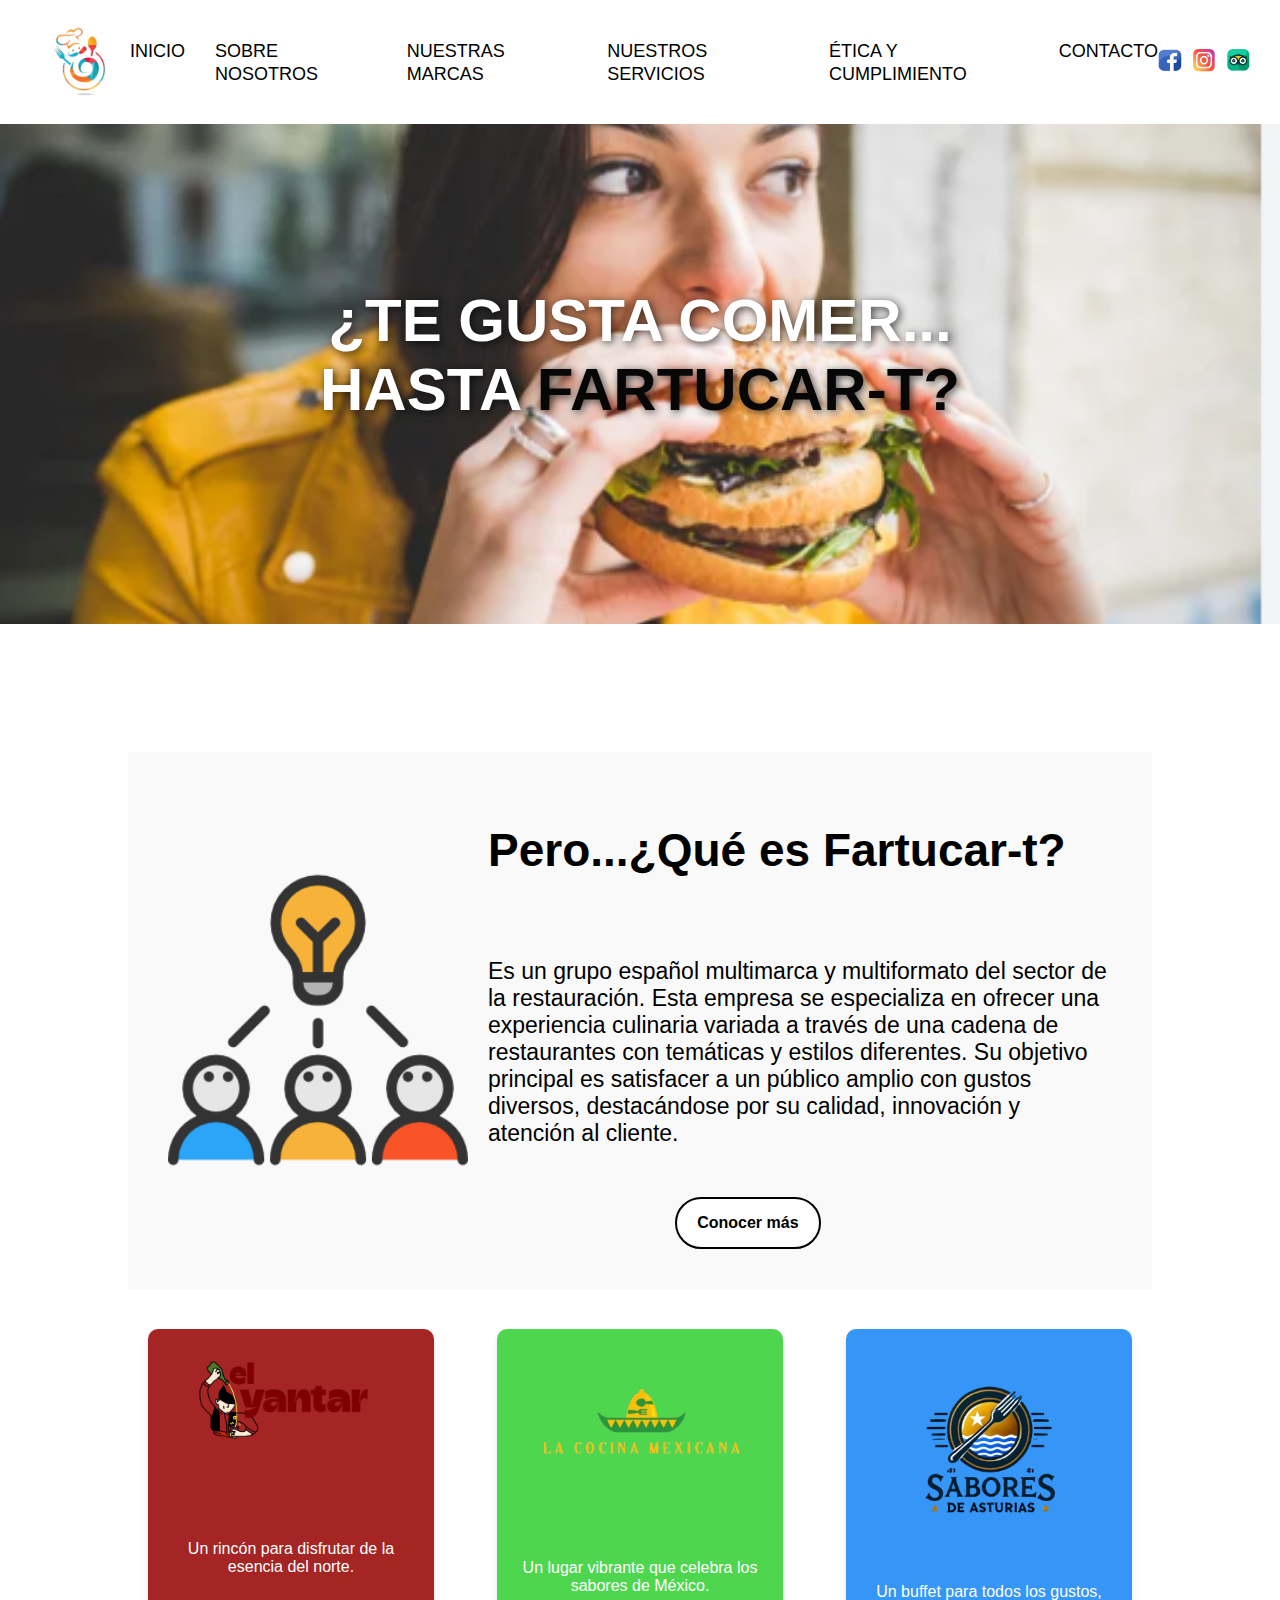
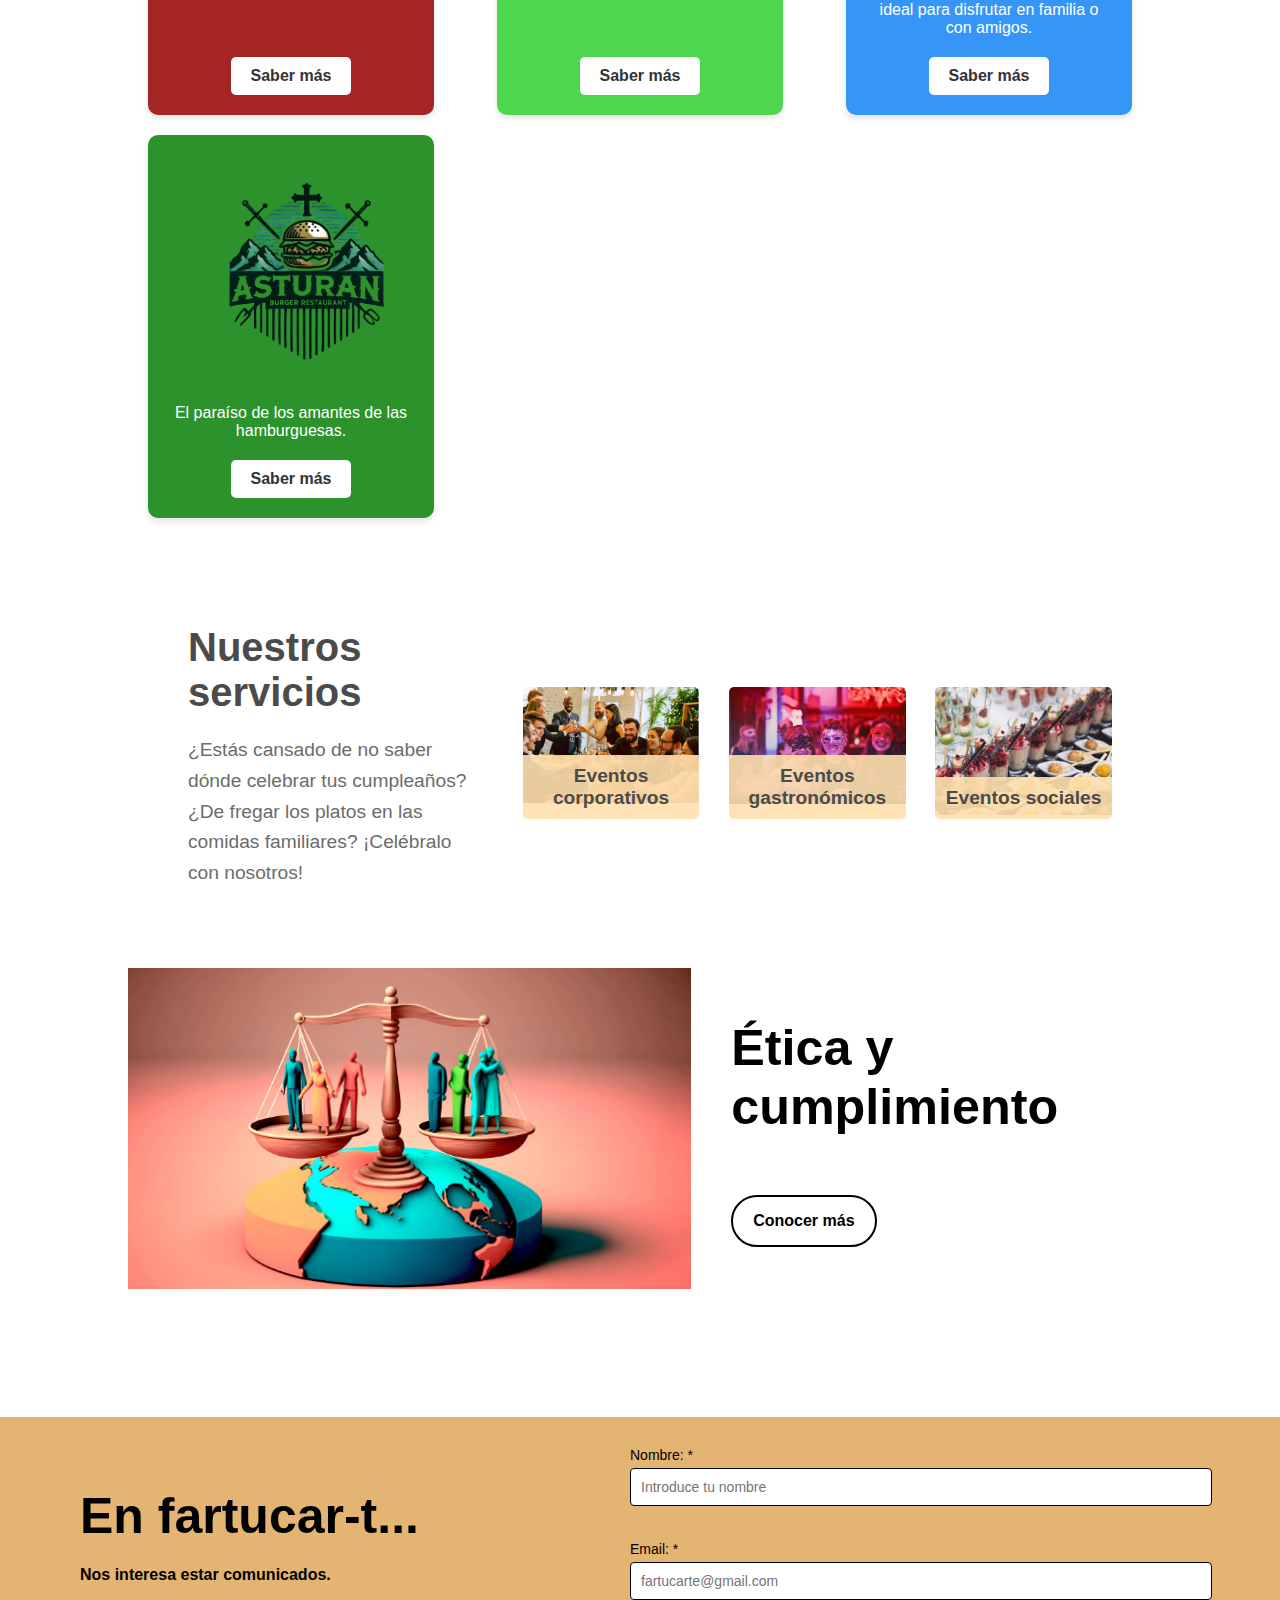
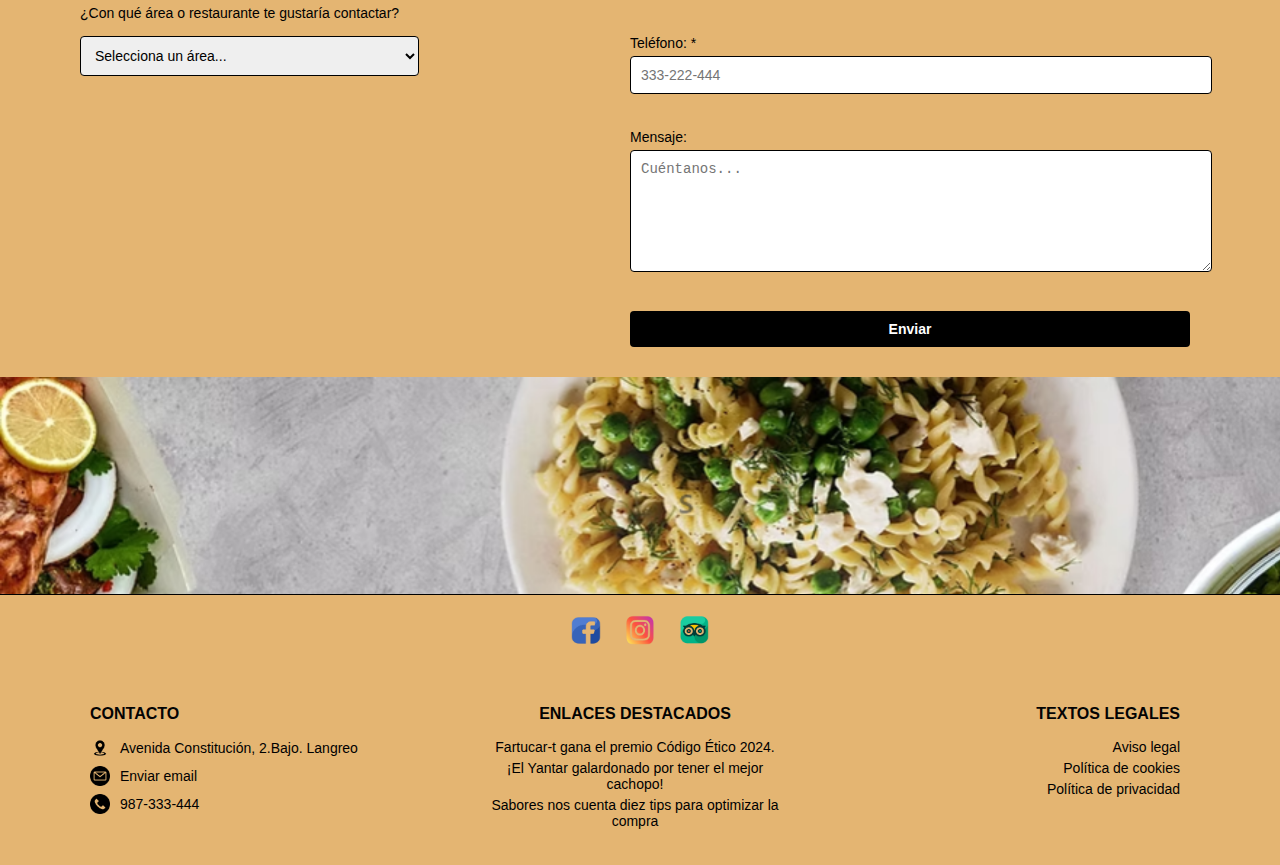
<file: HTML/index.html>
<!DOCTYPE html>
<html lang="es">
<head>
    <meta charset="UTF-8">
    <meta name="viewport" content="width=device-width, initial-scale=1.0">
    <title>Index</title>
    <link rel="stylesheet" href="../CSS/Css_index.css">
    <link rel="stylesheet" href="../CSS/Css_footer.css">
    <link rel="stylesheet" href="../CSS/Css_nav.css">
    <link rel="stylesheet" href="../CSS/Css_formulario.css">

</head>
    <body>

       <!--Sección navegación-->

      <nav class="navegacion">
        <div class="logo">
          <img src="../IMG/logo_sinfondo.png" alt="Logo" class="logo-img">
        </div>
        <ul class="navegacion-links">
          <li><a href="#">INICIO</a></li>
          <li><a href="nosotros.html">SOBRE NOSOTROS</a></li>
          <li><a href="marcas.html">NUESTRAS MARCAS</a></li>
          <li><a href="servicios.html">NUESTROS SERVICIOS</a></li>
          <li><a href="etica.html">ÉTICA Y CUMPLIMIENTO</a></li>
          <li><a href="formulario.html">CONTACTO</a></li>
        </ul>
        <div class="redes-sociales">
          <a href="#"><img src="../IMG/facebook_logo.png"></a>
          <a href="#"><img src="../IMG/instagram_logo.png"></a>
          <a href="#"><img src="../IMG/tripadvisor_logo.png"></a>
        </div>
      </nav>

       <!--Sección slider-->

  <div class="slider">
    <div class="slides">
      <input type="radio" name="radio-btn" id="radio1" checked>
      <input type="radio" name="radio-btn" id="radio2">
      <input type="radio" name="radio-btn" id="radio3">
      <div class="slide first">
        <img src="../IMG/slide01.png">
        <div class="caption">
          ¿TE GUSTA COMER... HASTA <span class="palabra-destacada">FARTUCAR-T?</span>
        </div>
      </div>
      <div class="slide">
        <img src="../IMG/slide02.png">
        <div class="caption">
          <p>¿TE GUSTA COMER HASTA <span class="palabra-destacada">FARTUCAR-T?</span></p>
        </div>
      </div>
      <div class="slide">
        <img src="../IMG/slide03.png">
        <div class="caption">
          ¿TE GUSTA COMER HASTA <span class="palabra-destacada">FARTUCAR-T?</span>
        </div>
      </div>

      <div class="navigation-auto">
        <div class="auto-btn1"></div>
        <div class="auto-btn2"></div>
        <div class="auto-btn3"></div>
      </div>
    </div>
  </div>
        
  <!--Sección quienes somos-->

        <div class="main">
            <div class="quienes-somos">
                <img src="../IMG/quienes-somos.png">
                <div>
                    <h1><b>Pero...¿Qué es Fartucar-t?</b></h1>
                    <br>
            
                    <p>Es un grupo español multimarca y multiformato del sector de la restauración. 
                    Esta empresa se especializa en ofrecer una experiencia culinaria variada a través de una cadena de restaurantes con temáticas y estilos diferentes. 
                    Su objetivo principal es satisfacer a un público amplio con gustos diversos, destacándose por su calidad, innovación y atención al cliente.</p>
                    <br>
                    <a href="nosotros.html"><button class="boton">Conocer más</button></a>
                </div>
            </div>



  <!--Sección marcas-->
  
            <div class="cards-container">
              <div class="card" style="background-color: #a52424;">
                  <img src="../IMG/yantar.png" alt="El Yantar" class="card-logo">
                  <p class="card-text">Un rincón para disfrutar de la esencia del norte.</p>
                  <a href="marcas.html"><button class="card-button">Saber más</button></a>
              </div>
              <div class="card" style="background-color: #4fd64f;">
                  <img src="../IMG/comida_mejicana.png" alt="La Cocina Mexicana" class="card-logo">
                  <p class="card-text">Un lugar vibrante que celebra los sabores de México.</p>
                  <a href="marcas.html"><button class="card-button">Saber más</button></a>
              </div>
              <div class="card" style="background-color: #3596f7;">
                  <img src="../IMG/sabores.png" alt="Sabores de Asturias" class="card-logo">
                  <p class="card-text">Un buffet para todos los gustos, ideal para disfrutar en familia o con amigos.</p>
                  <button class="card-button">Saber más</button>
              </div>
              <div class="card" style="background-color: #2c932c;">
                  <img src="../IMG/asturan.png" alt="Asturan Burger" class="card-logo">
                  <p class="card-text">El paraíso de los amantes de las hamburguesas.</p>
                  <button class="card-button">Saber más</button>
              </div>
          </div>

        <div class="contenedor-servicios">
          <div class="seccion-izquierda">
              <h1>Nuestros servicios</h1>
              <p>¿Estás cansado de no saber dónde celebrar tus cumpleaños? ¿De fregar los platos en las comidas familiares? ¡Celébralo con nosotros!</p>
          </div>
          <div class="seccion-derecha">
              <div class="tarjeta">
                 <a href="servicios.html"> <img src="../IMG/instalaciones01.png" alt="Eventos Corporativos"></a>
                  <div class="contenido-tarjeta">
                      <h3>Eventos corporativos</h3>
                  </div>
              </div>
  
              <div class="tarjeta">
                  <a href="servicios.html"><img src="../IMG/instalaciones02.png" alt="Eventos Gastronómicos"></a>
                  <div class="contenido-tarjeta">
                      <h3>Eventos gastronómicos</h3>
                  </div>
              </div>
  
              <div class="tarjeta">
                  <a href="servicios.html"><img src="../IMG/instalaciones03.png" alt="Eventos Sociales"></a>
                  <div class="contenido-tarjeta">
                      <h3>Eventos sociales</h3>
                  </div>
              </div>
          </div>
      </div>


    <!--Etica y Cumplimiento-->
<div class="etica-cumplimiento">
        <img src="../IMG/eticaycumplimiento.png">
        <div>

        <h3>Ética y cumplimiento</h3>
       <a href="etica.html"><button class="boton-conocer">Conocer más</button></a> 

    </div>
    </div>
</div>

    <!--Formulario-->
   

<section class="contact-section">
    <div class="contact-info">
      <h3>En fartucar-t...</h3>
      <h4>Nos interesa estar comunicados.</h4>
      <label for="area">¿Con qué área o restaurante te gustaría contactar?</label>
      <select id="area" name="area">
        <option value="">Selecciona un área...</option>
        <option value="restaurante1">El Yantar</option>
        <option value="restaurante1">La cocina mejicana</option>
        <option value="restaurante1">Sabores</option>
        <option value="restaurante2">Asturan</option>
        <option value="soporte">Soporte</option>
        <option value="soporte">Atención al cliente</option>
      </select>
    </div>
    <div class="contact-form">
      <form action="#" method="POST">
        <div class="form-group">
          <label for="name">Nombre: *</label>
          <input type="text" id="name" name="name" placeholder="Introduce tu nombre" required>
        </div>
        <div class="form-group">
          <label for="email">Email: *</label>
          <input type="email" id="email" name="email" placeholder="fartucarte@gmail.com" required>
        </div>
        <div class="form-group">
          <label for="phone">Teléfono: *</label>
          <input type="tel" id="phone" name="phone" placeholder="333-222-444" required>
        </div>
        <div class="form-group">
          <label for="mensaje">Mensaje:</label>
          <textarea id="mensaje" name="mensaje" placeholder="Cuéntanos..."></textarea>
        </div>
        <button type="submit">Enviar</button>
      </form>
    </div>

  </section>

  <section class="imagen-fondoindex"><img src="../IMG/fotoindex.png"></section>

<!--Sección footer-->

<footer>
    <div class="contenedor-footer">
        <div class="footer-socials">
            <img src="../IMG/facebook_logo.png" >
            <img src="../IMG/instagram_logo.png" >
            <img src="../IMG/tripadvisor_logo.png" >
        </div>
        <div class="footer-sections">
            <div class="footer-section contact">
                <h3>Contacto</h3>
                <p><img class="icon" src="../IMG/ubicacionn.png" > Avenida Constitución, 2.Bajo. Langreo</p>
                <p><img class="icon" src="../IMG/email.png" > Enviar email</p>
                <p><img class="icon" src="../IMG/telefono.png" >987-333-444</p>
            </div>
            <div class="footer-section">
                <h3>Enlaces Destacados</h3>
                <ul>
                    <li>Fartucar-t gana el premio Código Ético 2024.</li>
                    <li>¡El Yantar galardonado por tener el mejor cachopo!</li>
                    <li>Sabores nos cuenta diez tips para optimizar la compra</li>
                </ul>
            </div>
            <div class="footer-section">
                <h3>Textos Legales</h3>
                <ul>
                    <li>Aviso legal</li>
                    <li>Política de cookies</li>
                    <li>Política de privacidad</li>
                </ul>
            </div>
        </div>
    </div>
</footer>

</body>
</html>
</file>
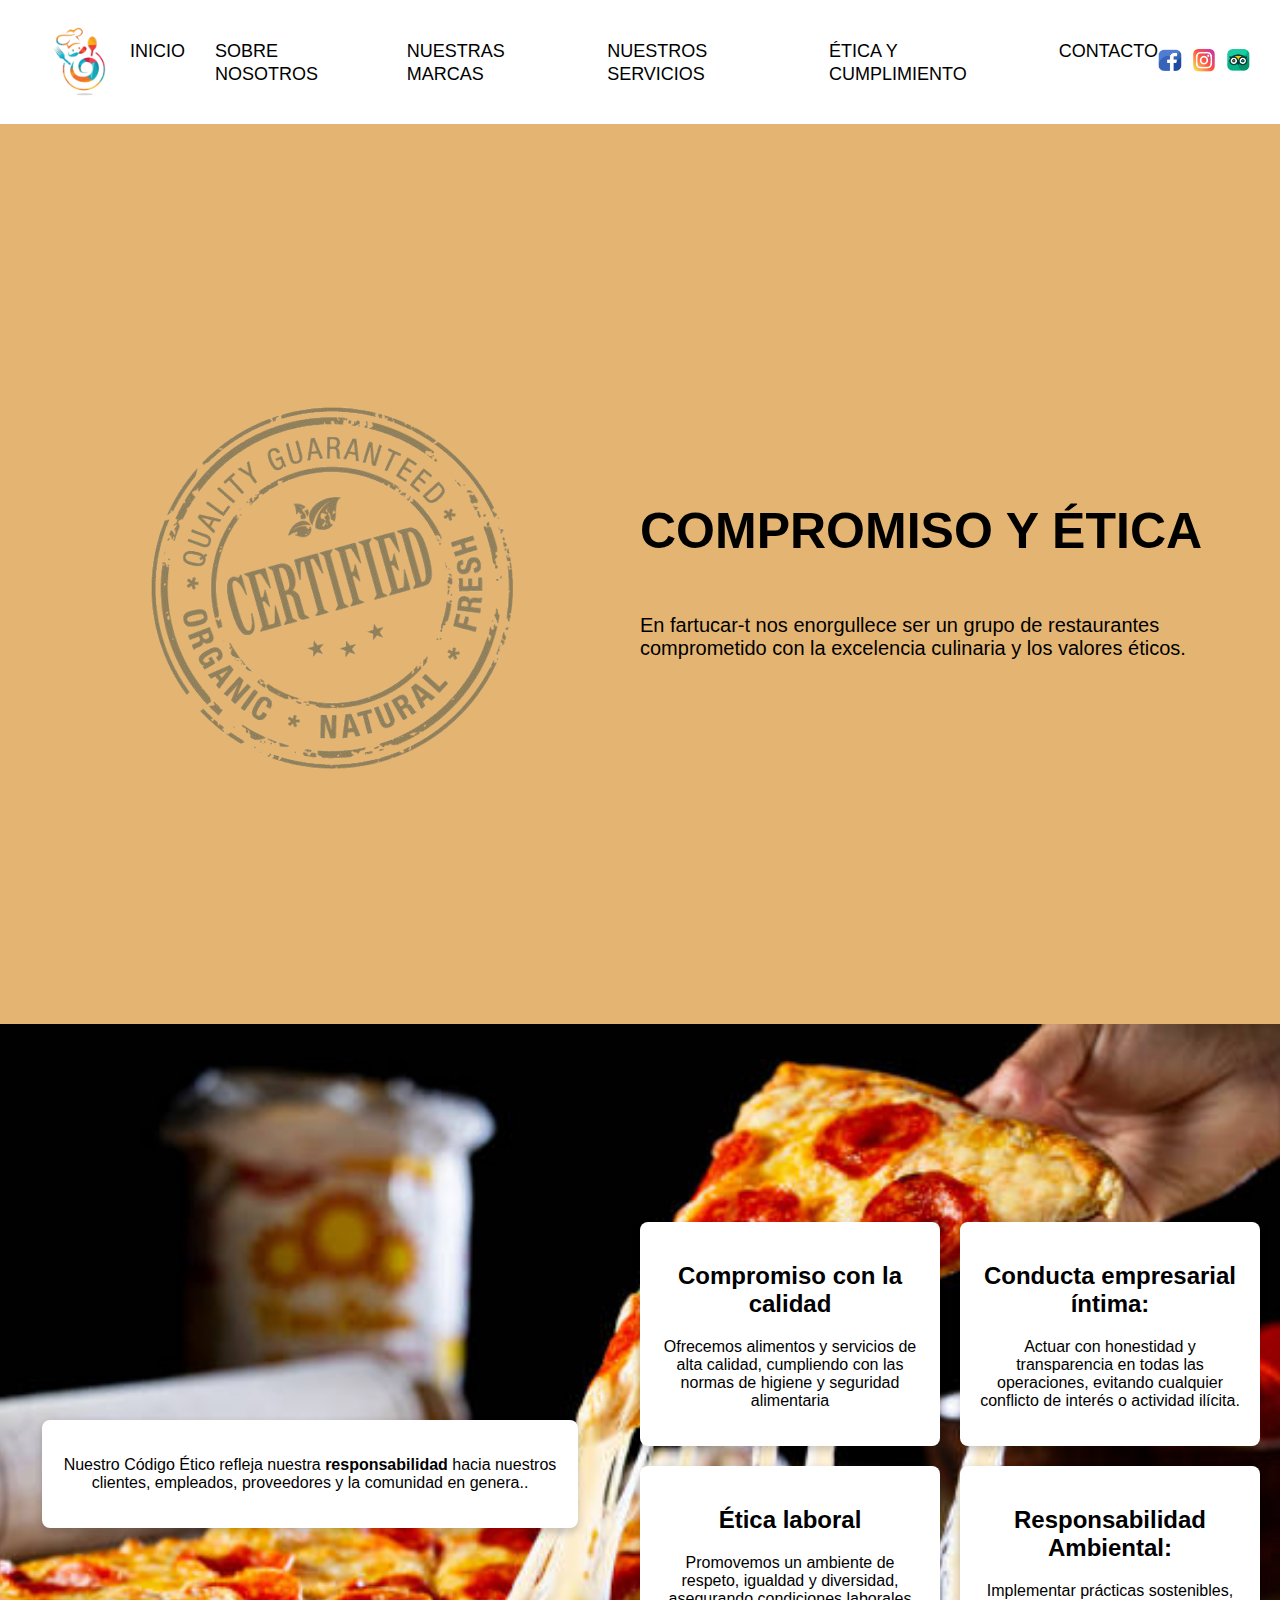
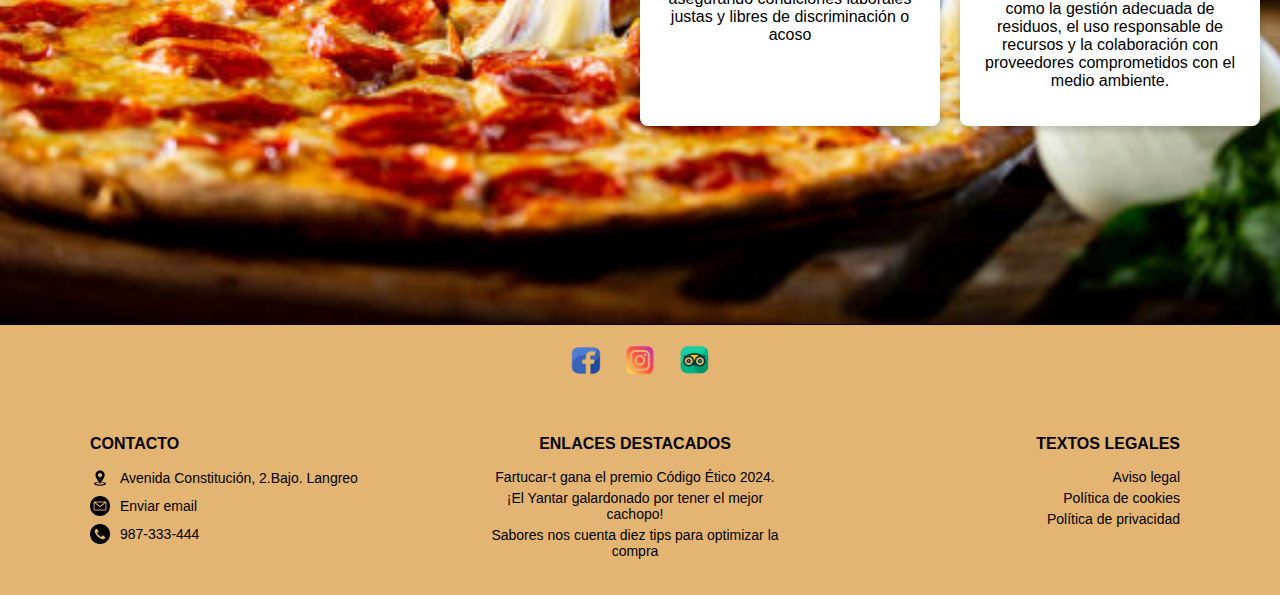
<file: HTML/etica.html>
<!DOCTYPE html>
<html lang="en">
<head>
    <meta charset="UTF-8">
    <meta name="viewport" content="width=device-width, initial-scale=1.0">
    <title>Nuestro código ético</title>

    <link rel="stylesheet" href="../CSS/Css_etica.css">
    <link rel="stylesheet" href="../CSS/Css_footer.css">
    <link rel="stylesheet" href="../CSS/Css_nav.css">

</head>
<body>

    <nav class="navegacion">
        <div class="logo">
          <img src="../IMG/logo_sinfondo.png" alt="Logo" class="logo-img">
        </div>
        <ul class="navegacion-links">
          <li><a href="index.html">INICIO</a></li>
          <li><a href="nosotros.html">SOBRE NOSOTROS</a></li>
          <li><a href="marcas.html">NUESTRAS MARCAS</a></li>
          <li><a href="servicios.html">NUESTROS SERVICIOS</a></li>
          <li><a href="etica.html">ÉTICA Y CUMPLIMIENTO</a></li>
          <li><a href="formulario.html">CONTACTO</a></li>
        </ul>
        <div class="redes-sociales">
          <a href="#"><img src="../IMG/facebook_logo.png"></a>
          <a href="#"><img src="../IMG/instagram_logo.png"></a>
          <a href="#"><img src="../IMG/tripadvisor_logo.png"></a>
        </div>
      </nav>

      <div class="contenedor">
        <div class="imagen"></div>
        <div class="texto">
            <div class="columna-titulo">
            <h1>Compromiso y ética</h1>
              <p>
                En fartucar-t nos enorgullece ser un grupo de restaurantes comprometido con la excelencia culinaria y los valores éticos.   
               </p>
            </div>
        </div>
    </div>


    <div class="container">
        <div class="left-box">
            <div class="large-box">
          <p>Nuestro Código Ético refleja nuestra <b>responsabilidad</b> hacia nuestros clientes, empleados, proveedores y la comunidad en genera..</p>
        </div>
    </div>
        <div class="right-box">
          <div class="small-box">
            <h2><b>Compromiso con la calidad</b></h2>
            <p>Ofrecemos alimentos y servicios de alta calidad, 
            cumpliendo con las normas de higiene y seguridad alimentaria</p>
        </div>

          <div class="small-box"><h2><b>Conducta empresarial íntima:</b></h2>
            <p>Actuar con honestidad y transparencia en todas las operaciones,
                evitando cualquier conflicto de interés o actividad ilícita.
            </p>
        </div>

          <div class="small-box"><h2><b>Ética laboral</b></h2>
            <p> Promovemos un ambiente de respeto, igualdad y diversidad, 
                asegurando condiciones laborales justas y libres de discriminación o acoso</p>
            </div>
          <div class="small-box"><h2><b>Responsabilidad Ambiental:</b></h2>
            <p>Implementar prácticas sostenibles, como la gestión adecuada de residuos,
                el uso responsable de recursos y la colaboración con proveedores comprometidos con el medio ambiente.</p>
            </div>
      </div>
      </div>

<footer>
    <div class="contenedor-footer">
        <div class="footer-socials">
            <img src="../IMG/facebook_logo.png" >
            <img src="../IMG/instagram_logo.png" >
            <img src="../IMG/tripadvisor_logo.png" >
        </div>

        <div class="footer-sections">
            <div class="footer-section contact">
                <h3>Contacto</h3>
                <p><img class="icon" src="../IMG/ubicacionn.png" > Avenida Constitución, 2.Bajo. Langreo</p>
                <p><img class="icon" src="../IMG/email.png" > Enviar email</p>
                <p><img class="icon" src="../IMG/telefono.png" >987-333-444</p>
            </div>

            <div class="footer-section">
                <h3>Enlaces Destacados</h3>
                <ul>
                    <li>Fartucar-t gana el premio Código Ético 2024.</li>
                    <li>¡El Yantar galardonado por tener el mejor cachopo!</li>
                    <li>Sabores nos cuenta diez tips para optimizar la compra</li>
                </ul>
            </div>
            <div class="footer-section">
                <h3>Textos Legales</h3>
                <ul>
                    <li>Aviso legal</li>
                    <li>Política de cookies</li>
                    <li>Política de privacidad</li>
                </ul>
            </div>
        </div>
    </div>
</footer>

</body>
</html>
</file>
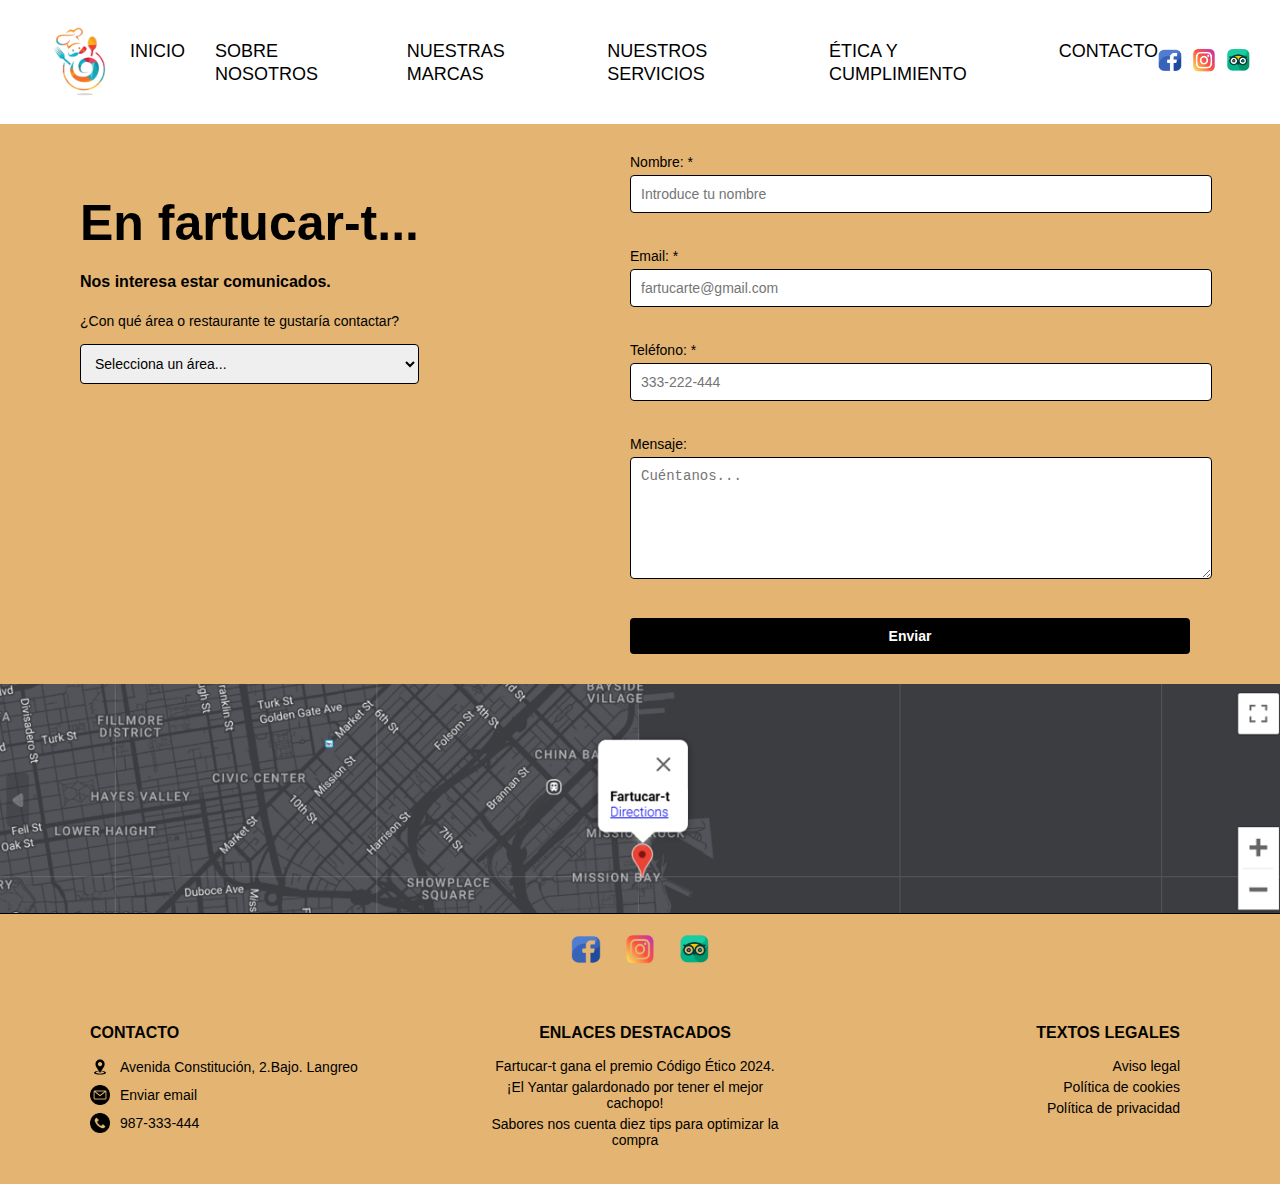
<file: HTML/formulario.html>
<!DOCTYPE html>
<html lang="es">
<head>
    <meta charset="UTF-8">
    <meta name="viewport" content="width=device-width, initial-scale=1.0">
    <title>Formulario de Contacto</title>

    <link rel="stylesheet" href="../CSS/Css_footer.css">
    <link rel="stylesheet" href="../CSS/Css_nav.css">
    <link rel="stylesheet" href="../CSS/Css_formulario.css">

</head>
    <body>
      <nav class="navegacion">
        <div class="logo">
          <img src="../IMG/logo_sinfondo.png" alt="Logo" class="logo-img">
        </div>
        <ul class="navegacion-links">
          <li><a href="index.html">INICIO</a></li>
          <li><a href="nosotros.html">SOBRE NOSOTROS</a></li>
          <li><a href="marcas.html">NUESTRAS MARCAS</a></li>
          <li><a href="servicios.html">NUESTROS SERVICIOS</a></li>
          <li><a href="etica.html">ÉTICA Y CUMPLIMIENTO</a></li>
          <li><a href="formulario.html">CONTACTO</a></li>
        </ul>
        <div class="redes-sociales">
          <a href="#"><img src="../IMG/facebook_logo.png"></a>
          <a href="#"><img src="../IMG/instagram_logo.png"></a>
          <a href="#"><img src="../IMG/tripadvisor_logo.png"></a>
        </div>
      </nav>
 
   
<section class="contact-section">
  <div class="contact-info">
    <h3>En fartucar-t...</h3>
    <h4>Nos interesa estar comunicados.</h4>
      <label for="area">¿Con qué área o restaurante te gustaría contactar?</label>
        <select id="area" name="area">
          <option value="">Selecciona un área...</option>
          <option value="restaurante1">El Yantar</option>
          <option value="restaurante1">La cocina mejicana</option>
          <option value="restaurante1">Sabores</option>
          <option value="restaurante2">Asturan</option>
          <option value="soporte">Soporte</option>
          <option value="soporte">Atención al cliente</option>
    </select>
  </div>
  <div class="contact-form">
    <form action="#" method="POST">
      <div class="form-group">
        <label for="name">Nombre: *</label>
        <input type="text" id="name" name="name" placeholder="Introduce tu nombre" required>
      </div>
      <div class="form-group">
        <label for="email">Email: *</label>
        <input type="email" id="email" name="email" placeholder="fartucarte@gmail.com" required>
      </div>
      <div class="form-group">
        <label for="phone">Teléfono: *</label>
        <input type="tel" id="phone" name="phone" placeholder="333-222-444" required>
      </div>
      <div class="form-group">
        <label for="mensaje">Mensaje:</label>
        <textarea id="mensaje" name="mensaje" placeholder="Cuéntanos..."></textarea>
      </div>
      <button type="submit">Enviar</button>
    </form>
  </div>
</section>

<section class="imagen-fondomapa"><img src="../IMG/mapa.png"></section>

<footer>
    <div class="contenedor-footer">
        <div class="footer-socials">
            <img src="../IMG/facebook_logo.png" >
            <img src="../IMG/instagram_logo.png" >
            <img src="../IMG/tripadvisor_logo.png" >
        </div>
        <div class="footer-sections">
            <div class="footer-section contact">
                <h3>Contacto</h3>
                <p><img class="icon" src="../IMG/ubicacionn.png" > Avenida Constitución, 2.Bajo. Langreo</p>
                <p><img class="icon" src="../IMG/email.png" > Enviar email</p>
                <p><img class="icon" src="../IMG/telefono.png" >987-333-444</p>
            </div>
            <div class="footer-section">
                <h3>Enlaces Destacados</h3>
                <ul>
                    <li>Fartucar-t gana el premio Código Ético 2024.</li>
                    <li>¡El Yantar galardonado por tener el mejor cachopo!</li>
                    <li>Sabores nos cuenta diez tips para optimizar la compra</li>
                </ul>
            </div>
            <div class="footer-section">
                <h3>Textos Legales</h3>
                <ul>
                    <li>Aviso legal</li>
                    <li>Política de cookies</li>
                    <li>Política de privacidad</li>
                </ul>
            </div>
        </div>
    </div>
</footer>
</body>
</html>
</file>
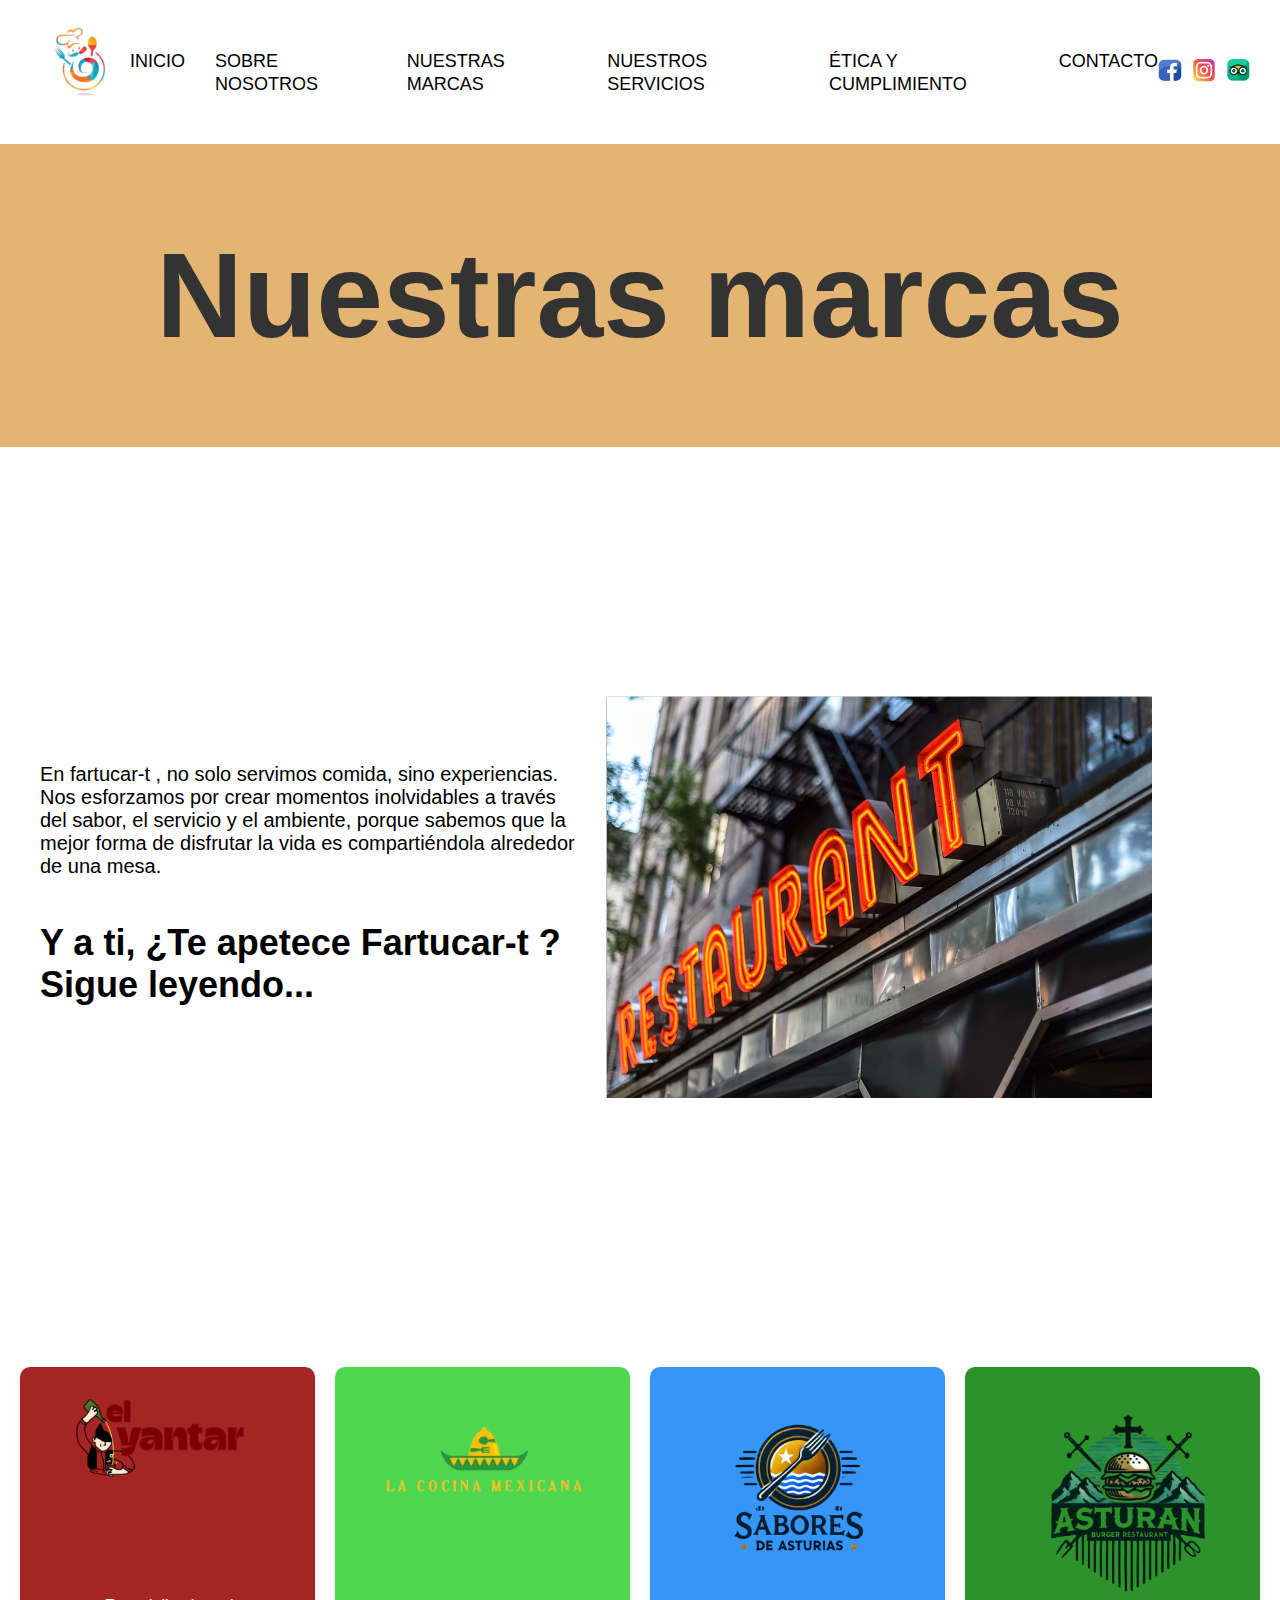
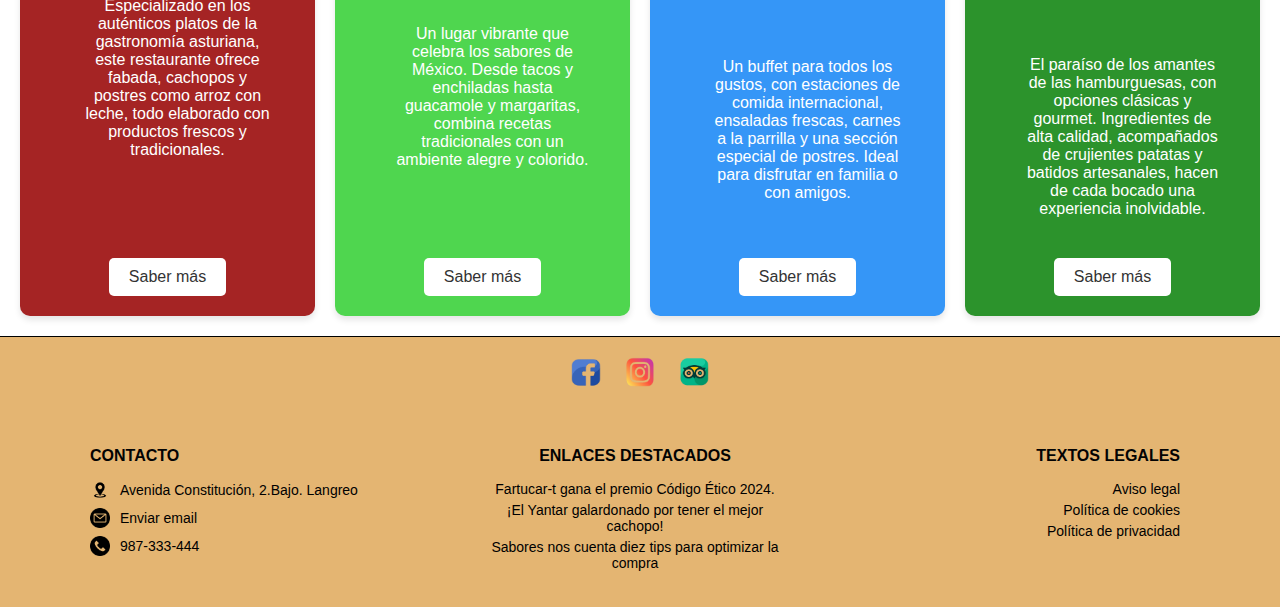
<file: HTML/marcas.html>
<!DOCTYPE html>
<html lang="es">
<head>
    <meta charset="UTF-8">
    <meta name="viewport" content="width=device-width, initial-scale=1.0">
    <title>Nuestras marcas</title>

    <link rel="stylesheet" href="../CSS/Css_marcas.css">
    <link rel="stylesheet" href="../CSS/Css_footer.css">
    <link rel="stylesheet" href="../CSS/Css_nav.css">
    <link rel="stylesheet" href="../CSS/Css_index.css">

</head>
    <body>
      <nav class="navegacion">
        <div class="logo">
          <img src="../IMG/logo_sinfondo.png" alt="Logo" class="logo-img">
        </div>
        <ul class="navegacion-links">
          <li><a href="index.html">INICIO</a></li>
          <li><a href="nosotros.html">SOBRE NOSOTROS</a></li>
          <li><a href="marcas.html">NUESTRAS MARCAS</a></li>
          <li><a href="servicios.html">NUESTROS SERVICIOS</a></li>
          <li><a href="etica.html">ÉTICA Y CUMPLIMIENTO</a></li>
          <li><a href="formulario.html">CONTACTO</a></li>
        </ul>
        <div class="redes-sociales">
          <a href="#"><img src="../IMG/facebook_logo.png"></a>
          <a href="#"><img src="../IMG/instagram_logo.png"></a>
          <a href="#"><img src="../IMG/tripadvisor_logo.png"></a>
        </div>
      </nav>
    
      <section class="titulo"><h1>Nuestras marcas</h1></section>

      <div class="contenedor">
        <div class="texto">
            <p>En fartucar-t , no solo servimos comida, sino experiencias. 
                Nos esforzamos por crear momentos inolvidables a través del sabor, el servicio y el ambiente, 
                porque sabemos que la mejor forma de disfrutar la vida es compartiéndola alrededor de una mesa.</p>
                
                <h1>Y a ti, ¿Te apetece Fartucar-t ? Sigue leyendo...</h1>
        </div>
        <section class="imagenservicios"><img src="../IMG/restaurant.png"></img></section>
    </div>

    <div class="marcas">
        <div class="marca" style="background-color: #a52424;">
            <img src="../IMG/yantar.png" alt="El Yantar" class="logo">
            <p class="texto">Especializado en los auténticos platos de la gastronomía asturiana, 
                este restaurante ofrece fabada, cachopos y postres como arroz con leche, 
                todo elaborado con productos frescos y tradicionales. 
               </p>
            <a href="marcas.html"><button class="card-button">Saber más</button></a>
        </div>
        <div class="marca" style="background-color: #4fd64f;">
            <img src="../IMG/comida_mejicana.png" alt="La Cocina Mexicana" class="logo">
            <p class="texto">Un lugar vibrante que celebra los sabores de México. 
                Desde tacos y enchiladas hasta guacamole y margaritas, 
                combina recetas tradicionales con un ambiente alegre y colorido.</p>
            <a href="marcas.html"><button class="card-button">Saber más</button></a>
        </div>
        <div class="marca" style="background-color: #3596f7;">
            <img src="../IMG/sabores.png" alt="Sabores de Asturias" class="logo">
            <p class="texto">Un buffet para todos los gustos, con estaciones de comida internacional, ensaladas frescas, carnes a la parrilla 
                y una sección especial de postres. 
                Ideal para disfrutar en familia o con amigos.</p>
            <button class="card-button">Saber más</button>
        </div>
        <div class="marca" style="background-color: #2c932c;">
            <img src="../IMG/asturan.png" alt="Asturan Burger" class="logo">
            <p class="texto">El paraíso de los amantes de las hamburguesas, con opciones clásicas y gourmet. 
                Ingredientes de alta calidad, acompañados de crujientes patatas y batidos artesanales, 
                hacen de cada bocado una experiencia inolvidable.</p>
            <button class="card-button">Saber más</button>
        </div>
    </div>

<!--Sección footer-->

<footer>
    <div class="contenedor-footer">
        <!-- Redes Sociales -->
        <div class="footer-socials">
            <img src="../IMG/facebook_logo.png" >
            <img src="../IMG/instagram_logo.png" >
            <img src="../IMG/tripadvisor_logo.png" >
        </div>

        <!-- Secciones del Footer -->
        <div class="footer-sections">
            <!-- Contacto -->
            <div class="footer-section contact">
                <h3>Contacto</h3>
                <p><img class="icon" src="../IMG/ubicacionn.png" > Avenida Constitución, 2.Bajo. Langreo</p>
                <p><img class="icon" src="../IMG/email.png" > Enviar email</p>
                <p><img class="icon" src="../IMG/telefono.png" >987-333-444</p>
            </div>

            <!-- Enlaces Destacados -->
            <div class="footer-section">
                <h3>Enlaces Destacados</h3>
                <ul>
                    <li>Fartucar-t gana el premio Código Ético 2024.</li>
                    <li>¡El Yantar galardonado por tener el mejor cachopo!</li>
                    <li>Sabores nos cuenta diez tips para optimizar la compra</li>
                </ul>
            </div>

            <!-- Textos Legales -->
            <div class="footer-section">
                <h3>Textos Legales</h3>
                <ul>
                    <li>Aviso legal</li>
                    <li>Política de cookies</li>
                    <li>Política de privacidad</li>
                </ul>
            </div>
        </div>
    </div>
</footer>

</body>
</html>
</file>
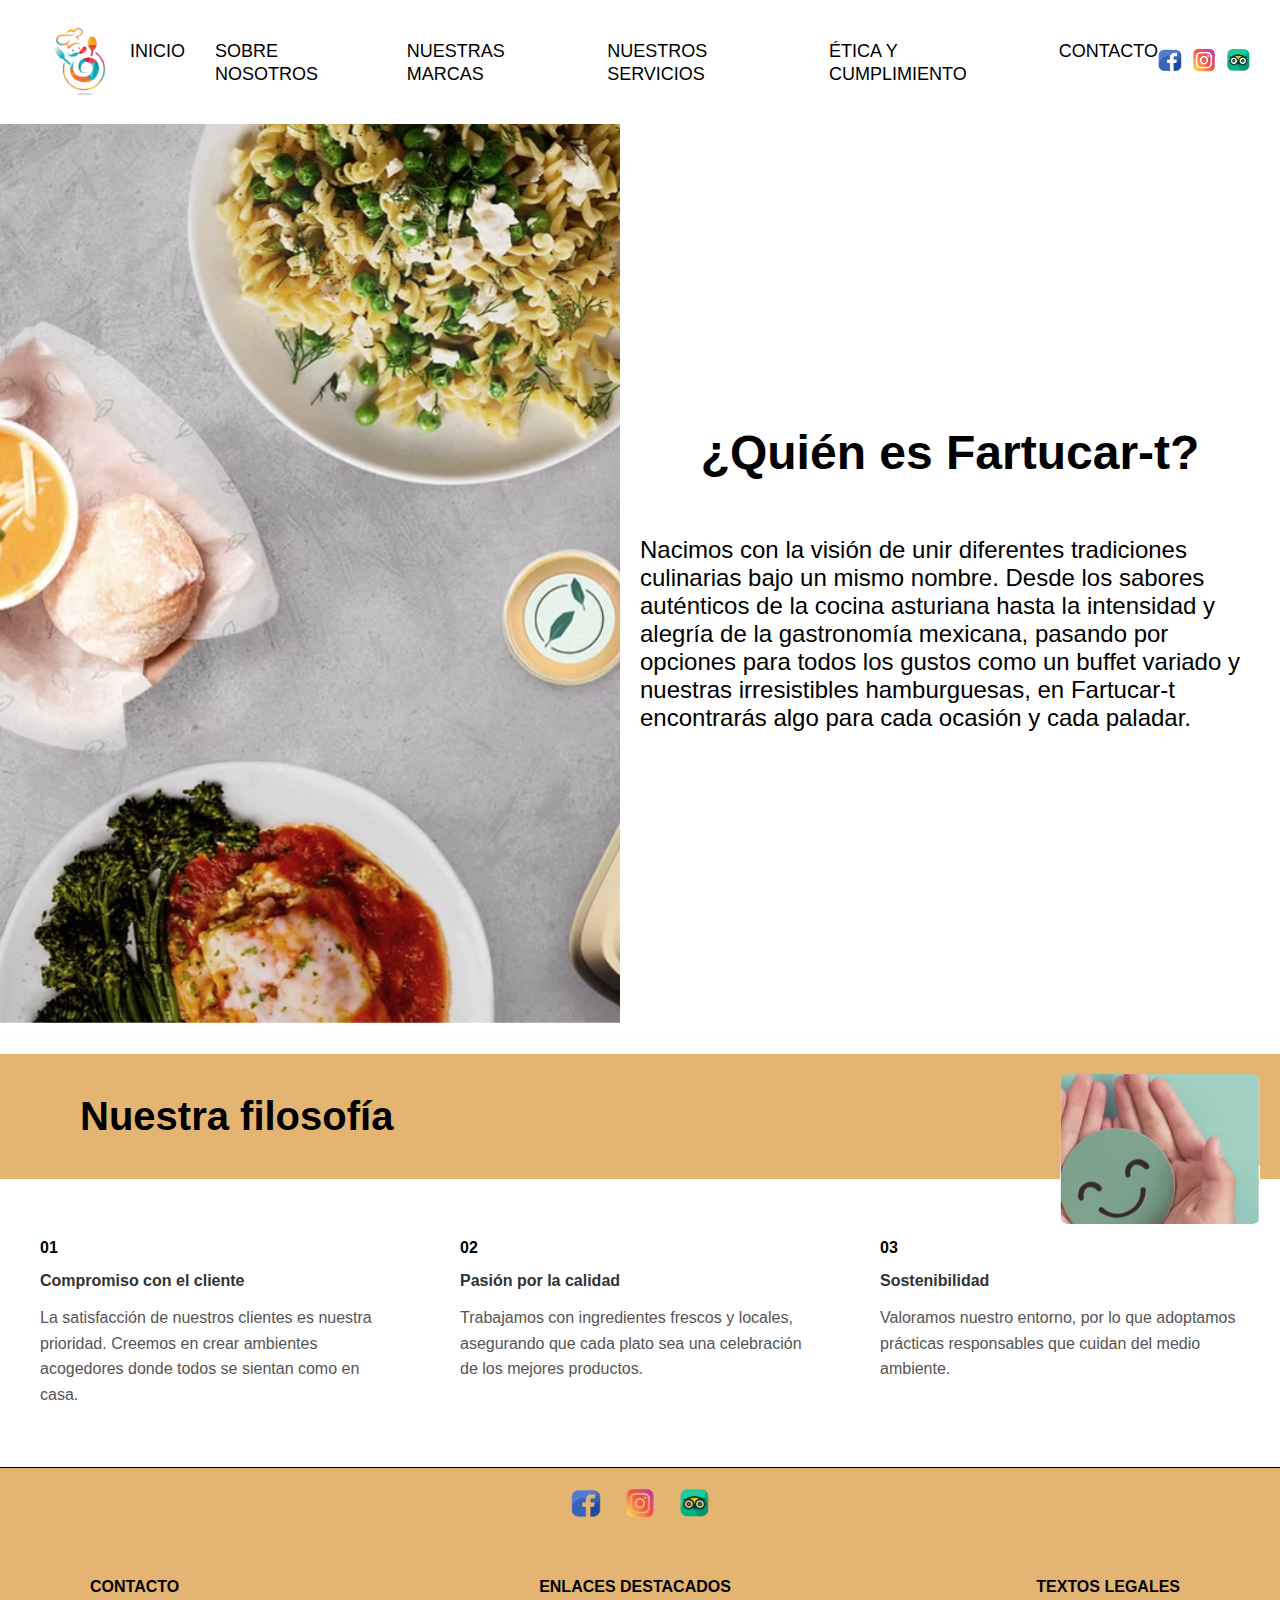
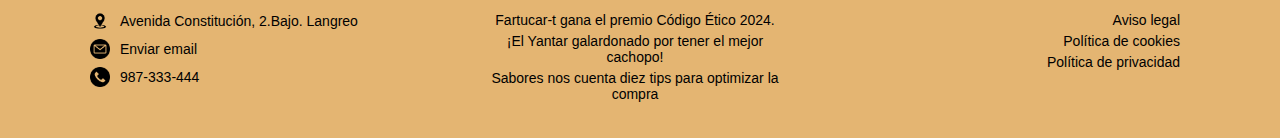
<file: HTML/nosotros.html>
<!DOCTYPE html>
<html lang="es">
<head>
    <meta charset="UTF-8">
    <meta name="viewport" content="width=device-width, initial-scale=1.0">
    <title>Sobre nosotros</title>

    <link rel="stylesheet" href="../CSS/Css_nosotros.css">
    <link rel="stylesheet" href="../CSS/Css_footer.css">
    <link rel="stylesheet" href="../CSS/Css_nav.css">

</head>
    <body>
      <nav class="navegacion">
        <div class="logo">
          <img src="../IMG/logo_sinfondo.png" alt="Logo" class="logo-img">
        </div>
        <ul class="navegacion-links">
          <li><a href="index.html">INICIO</a></li>
          <li><a href="nosotros.html">SOBRE NOSOTROS</a></li>
          <li><a href="marcas.html">NUESTRAS MARCAS</a></li>
          <li><a href="servicios.html">NUESTROS SERVICIOS</a></li>
          <li><a href="etica.html">ÉTICA Y CUMPLIMIENTO</a></li>
          <li><a href="formulario.html">CONTACTO</a></li>
        </ul>
        <div class="redes-sociales">
          <a href="#"><img src="../IMG/facebook_logo.png"></a>
          <a href="#"><img src="../IMG/instagram_logo.png"></a>
          <a href="#"><img src="../IMG/tripadvisor_logo.png"></a>
        </div>
      </nav>

      <div class="contenedor">
        <div class="imagen"></div>
        <div class="texto">
            <h1>¿Quién es Fartucar-t?</h1>
              <p>
              Nacimos con la visión de unir diferentes tradiciones culinarias bajo un mismo nombre.
              Desde los sabores auténticos de la cocina asturiana hasta la intensidad y alegría de la gastronomía mexicana, 
              pasando por opciones para todos los gustos como un buffet variado y nuestras irresistibles hamburguesas, 
              en Fartucar-t encontrarás algo para cada ocasión y cada paladar.    
               </p>
        </div>
    </div>



     <!-- NUESTRA FILOSOFIA -->
     <div class="titulo-principal">
      <div>Nuestra filosofía</div>
      <img src="../IMG/nuestrafilosofia.png" alt="Imagen Título" class="imagen-titulo">
  </div>

  <div class="cuerpo">
  
      <div class="columna">
          <div class="numero">01</div>
          <div class="titulo">Compromiso con el cliente</div>
          <div class="text">
              La satisfacción de nuestros clientes es nuestra prioridad. Creemos en crear ambientes acogedores donde todos se sientan como en casa.
          </div>
      </div>

      <div class="columna">
          <div class="numero">02</div>
          <div class="titulo">Pasión por la calidad</div>
          <div class="text">
              Trabajamos con ingredientes frescos y locales, asegurando que cada plato sea una celebración de los mejores productos.
          </div>
      </div>

      <div class="columna">
          <div class="numero">03</div>
          <div class="titulo">Sostenibilidad</div>
          <div class="text">
              Valoramos nuestro entorno, por lo que adoptamos prácticas responsables que cuidan del medio ambiente.
          </div>
      </div>
  </div>
   
  <!--Sección footer-->

<footer>
  <div class="contenedor-footer">
      <div class="footer-socials">
          <img src="../IMG/facebook_logo.png" >
          <img src="../IMG/instagram_logo.png" >
          <img src="../IMG/tripadvisor_logo.png" >
      </div>

      <div class="footer-sections">
          <div class="footer-section contact">
              <h3>Contacto</h3>
              <p><img class="icon" src="../IMG/ubicacionn.png" > Avenida Constitución, 2.Bajo. Langreo</p>
              <p><img class="icon" src="../IMG/email.png" > Enviar email</p>
              <p><img class="icon" src="../IMG/telefono.png" >987-333-444</p>
          </div>

          <div class="footer-section">
              <h3>Enlaces Destacados</h3>
              <ul>
                  <li>Fartucar-t gana el premio Código Ético 2024.</li>
                  <li>¡El Yantar galardonado por tener el mejor cachopo!</li>
                  <li>Sabores nos cuenta diez tips para optimizar la compra</li>
              </ul>
          </div>

          <div class="footer-section">
              <h3>Textos Legales</h3>
              <ul>
                  <li>Aviso legal</li>
                  <li>Política de cookies</li>
                  <li>Política de privacidad</li>
              </ul>
          </div>
      </div>
  </div>
</footer>

</body>
</html>

   
    </body>
</html>
</file>
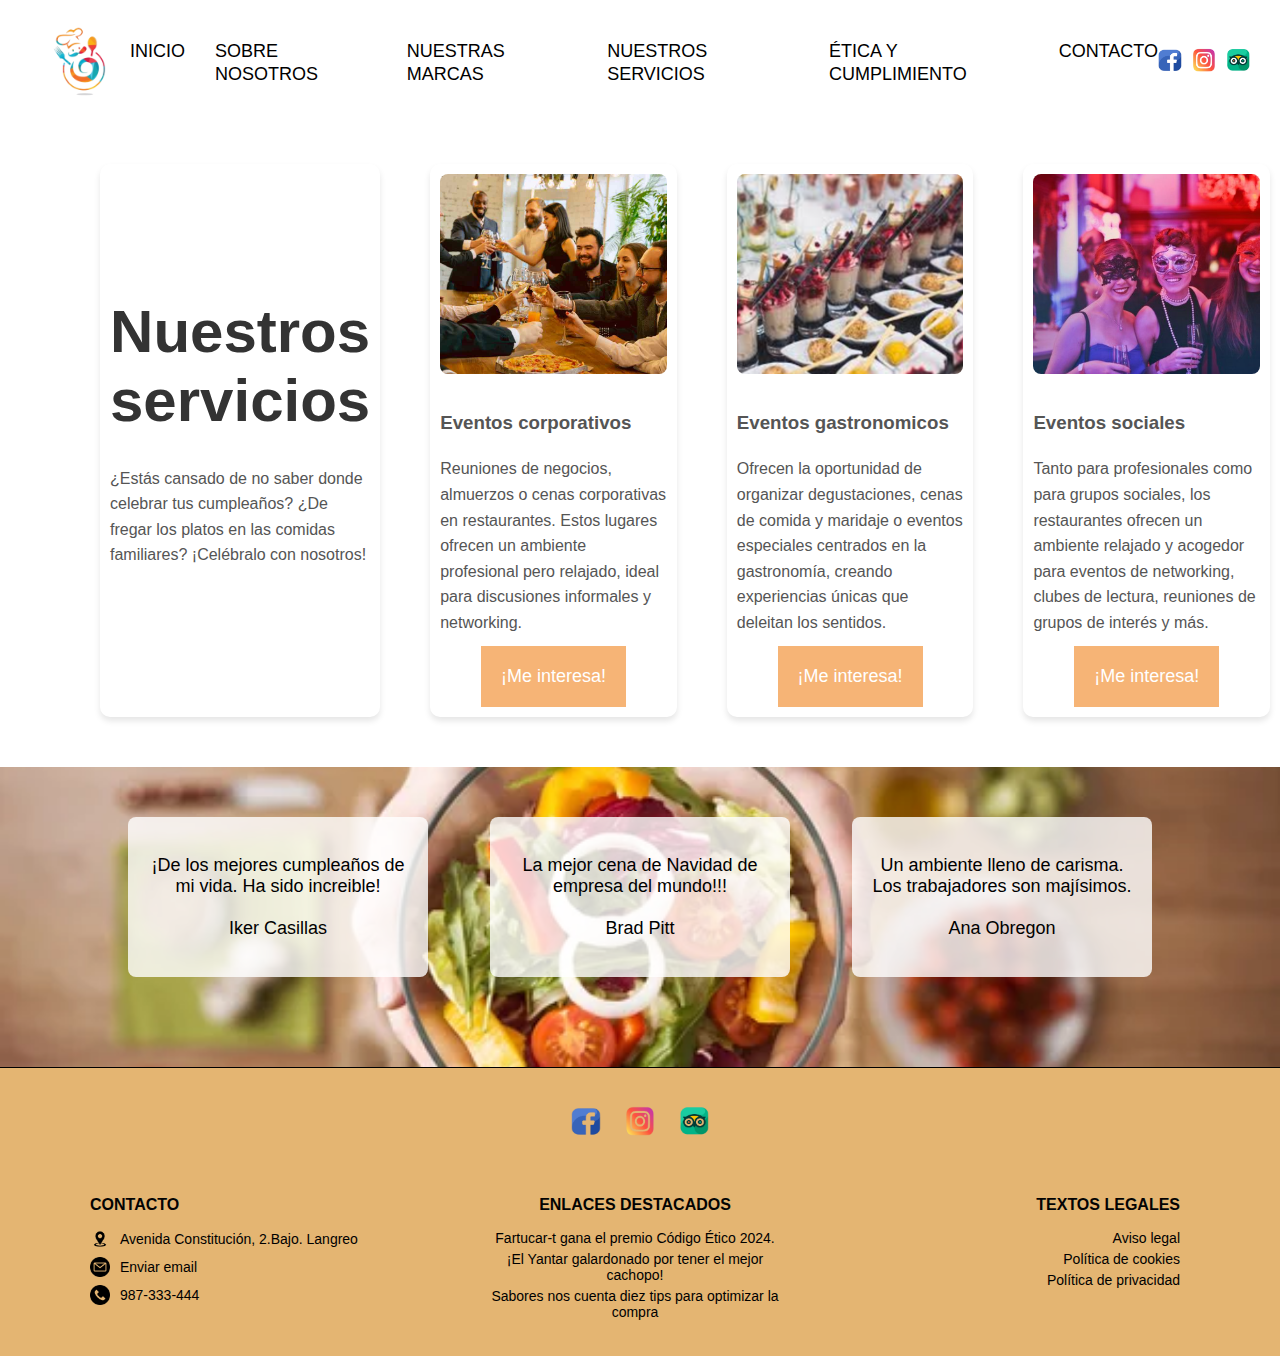
<file: HTML/servicios.html>
<!DOCTYPE html>
<html lang="es">
<head>
    <meta charset="UTF-8">
    <meta name="viewport" content="width=device-width, initial-scale=1.0">
    <title>Nuestros servicios</title>
    <link rel="stylesheet" href="../CSS/Css_servicios.css">
    <link rel="stylesheet" href="../CSS/Css_footer.css">
    <link rel="stylesheet" href="../CSS/Css_nav.css">

</head>
    <body>
      <nav class="navegacion">
        <div class="logo">
          <img src="../IMG/logo_sinfondo.png" alt="Logo" class="logo-img">
        </div>
        <ul class="navegacion-links">
          <li><a href="index.html">INICIO</a></li>
          <li><a href="nosotros.html">SOBRE NOSOTROS</a></li>
          <li><a href="marcas.html">NUESTRAS MARCAS</a></li>
          <li><a href="servicios.html">NUESTROS SERVICIOS</a></li>
          <li><a href="etica.html">ÉTICA Y CUMPLIMIENTO</a></li>
          <li><a href="formulario.html">CONTACTO</a></li>
        </ul>
        <div class="redes-sociales">
          <a href="#"><img src="../IMG/facebook_logo.png"></a>
          <a href="#"><img src="../IMG/instagram_logo.png"></a>
          <a href="#"><img src="../IMG/tripadvisor_logo.png"></a>
        </div>
      </nav>


      <div class="contenedor">
        <div class="columna titulo-columna">
            <div class="titulo">Nuestros servicios</div>
            <div class="texto">
                <p>¿Estás cansado de no saber donde celebrar tus cumpleaños?
                ¿De fregar los platos en las comidas familiares?
                ¡Celébralo con nosotros!</p>
            </div>
        </div>

        <div class="columna">
            <img src="../IMG/instalaciones01.png" alt="Imagen 1" class="imagen">
            <div class="texto"> 
                <h3>Eventos corporativos</h3>
                Reuniones de negocios, almuerzos o cenas corporativas en restaurantes. 
                Estos lugares ofrecen un ambiente profesional pero relajado, ideal para discusiones informales y networking.</div>
                <a href="formulario.html"> <button class="boton">¡Me interesa!</button></a>
        </div>

        <div class="columna">
            <img src="../IMG/instalaciones03.png" alt="Imagen 2" class="imagen">
            <div class="texto">
                <h3>Eventos gastronomicos</h3>
                Ofrecen la oportunidad de organizar degustaciones, cenas de comida y maridaje o eventos especiales centrados en la gastronomía, 
                creando experiencias únicas que deleitan los sentidos.</div>
           <a href="formulario.html"> <button class="boton">¡Me interesa!</button></a>
        </div>

        <div class="columna">
            <img src="../IMG/instalaciones02.png" alt="Imagen 3" class="imagen">
            <div class="texto">
                <h3>Eventos sociales</h3>
                Tanto para profesionales como para grupos sociales, los restaurantes 
                ofrecen un ambiente relajado y acogedor para eventos de networking, 
                clubes de lectura, reuniones de grupos de interés y más.    
            </div>
            <a href="formulario.html"> <button class="boton">¡Me interesa!</button></a>
        </div>
    </div>
        <div class="imagen-fondo">
            <div class="recuadro recuadro1">
                <p>¡De los mejores cumpleaños de mi vida. Ha sido increible!<br><br>
                Iker Casillas</p></div>
            <div class="recuadro recuadro2">
               <p>La mejor cena de Navidad de empresa del mundo!!!<br><br>
                Brad Pitt</p> 
        </div>
            <div class="recuadro recuadro3">
               <p> Un ambiente lleno de carisma. Los trabajadores son majísimos.<br><br>
                Ana Obregon</p>
            </div>
        </div>
<footer>
    <br>
    <div class="contenedor-footer">
        <div class="footer-socials">
            <img src="../IMG/facebook_logo.png" >
            <img src="../IMG/instagram_logo.png" >
            <img src="../IMG/tripadvisor_logo.png" >
        </div>

        <div class="footer-sections">
            <div class="footer-section contact">
                <h3>Contacto</h3>
                <p><img class="icon" src="../IMG/ubicacionn.png" > Avenida Constitución, 2.Bajo. Langreo</p>
                <p><img class="icon" src="../IMG/email.png" > Enviar email</p>
                <p><img class="icon" src="../IMG/telefono.png" >987-333-444</p>
            </div>

            <div class="footer-section">
                <h3>Enlaces Destacados</h3>
                <ul>
                    <li>Fartucar-t gana el premio Código Ético 2024.</li>
                    <li>¡El Yantar galardonado por tener el mejor cachopo!</li>
                    <li>Sabores nos cuenta diez tips para optimizar la compra</li>
                </ul>
            </div>

            <div class="footer-section">
                <h3>Textos Legales</h3>
                <ul>
                    <li>Aviso legal</li>
                    <li>Política de cookies</li>
                    <li>Política de privacidad</li>
                </ul>
            </div>
        </div>
    </div>
</footer>

</body>
</html>
</file>
<file: CSS/Css_index.css>
body {
    margin: 0;
    font-family: Arial;
    background-color: #ffffff; 
  }
  

  /* Slider */
.slider {
    width: 100%;
    height: 500px;
    overflow: hidden;
    position: relative;
  }
  
  .slides {
    display: flex;
    width: 300%;
    height: 100%;
    animation: slide 9s infinite;
  }
  
  .slide {
    width: 100%;
    height: 100%;
    position: relative;
  }
  
  .slide img {
    width: 100%;
    height: 100%;
    object-fit: cover;
  }
  
  .caption {
    position: absolute;
    bottom: 200px;
    left: 50%;
    transform: translateX(-50%);
    color: white;
    font-size: 60px;
    font-weight: bold;
    text-align: center;
    text-shadow: 2px 2px 8px rgba(0, 0, 0, 0.7);
  }
  
  .palabra-destacada {
    color: #080707;
  }
  
  /* Animación automática */
  @keyframes slide {
    0%, 33% { margin-left: 0; }
    33.33%, 66% { margin-left: -100%; }
    66.66%, 100% { margin-left: -200%; }
  }
  
  /* Botones automáticos de navegación (invisibles, pero necesarios para el control del slider) */
  input[type="radio"] {
    display: none;
  }



/*CSS Quienes somos y marcas*/
  .main {
    flex-direction: column;
    align-items: center;
    align-self: center;
    padding: 10%;

}

#titulo {
    font-size: 50px;
    text-align: center;
    color:#92394B;
}


.boton {
    padding: 15px 20px; 
    font-size: 16px; 
    color: black; 
    background-color: white;
    border: 2px solid black; 
    border-radius: 50px; 
    cursor: pointer; 
    transition: all 0.3s ease; 
    
    align-self: center;
    margin-left: 30%;
}

.boton:hover {
    background-color: black; 
    color: white;
}

.quienes-somos {
    display: flex; 
    gap: 40px; 
    font-size: 23px;
    margin-bottom: 20px;
}

.quienes-somos img {
    width: 600px;
    height: 300px;
}

/*--------------------SERVICIOS Y ÉTICA-------------------------*/

.contenedor-servicios {
    display: flex;
    flex-wrap: wrap;
    align-items: center;
    justify-content: space-between;
    padding: 40px;
    gap: 20px;
}

.seccion-izquierda {
    flex: 1;
    max-width: 40%;
    padding: 20px;
}

.seccion-izquierda h1 {
    font-size: 2.5rem;
    color: #4b4b4b;
    margin-bottom: 20px;
}

.seccion-izquierda p {
    font-size: 1.2rem;
    line-height: 1.6;
    color: #6c6c6c;
}

.seccion-derecha {
    flex: 2;
    display: flex;
    justify-content: space-between;
    gap: 20px;
    flex-wrap: wrap;
}

.tarjeta {
    position: relative;
    width: 30%;
    border-radius: 5px;
    overflow: hidden;
    transition: transform 0.3s;
}

.tarjeta:hover {
    transform: scale(1.05);
}

.tarjeta img {
    width: 100%;
    height: auto;
    object-fit: cover;
}

.contenido-tarjeta {
    position: absolute;
    bottom: 0;
    background-color: rgba(255, 223, 173, 0.9);
    width: 100%;
    text-align: center;
    padding: 10px 0;
}

.contenido-tarjeta h3 {
    margin: 0;
    font-size: 1.2rem;
    color: #4b4b4b;
}

.boton-conocer {
    padding: 15px 20px; 
    font-size: 16px; 
    color: black; 
    background-color: white;
    border: 2px solid black; 
    border-radius: 50px; 
    cursor: pointer; 
    transition: all 0.3s ease; 
}

.boton-conocer:hover {
    background-color: black; 
    color: white;
}

.etica-cumplimiento{
    display: flex; 
    gap: 40px; 
    font-size: 43px;
}

.etica-cumplimiento img{
    width: 55%;
    height: 60%;
}

/* -------------------------- NUESTRAS MARCAS -------------- */ 

.cards-container {
    display: flex;
    flex-wrap: wrap;
    justify-content: space-between;
    gap: 20px;
    padding: 20px;
    width: 100%;
    box-sizing: border-box;
}

.card {
    flex: 1;
    min-width: 200px;
    max-width: 25%;
    background-color: #ccc;
    color: white;
    text-align: center;
    padding: 20px;
    border-radius: 10px;
    display: flex;
    flex-direction: column;
    align-items: center;
    justify-content: space-between;
    box-shadow: 0 4px 6px rgba(0, 0, 0, 0.1);
    transition: transform 0.3s ease, box-shadow 0.3s ease;
}

.card:hover {
    transform: translateY(-5px);
    box-shadow: 0 6px 10px rgba(0, 0, 0, 0.2);
}

.card-logo {
    max-width: 200px;
    margin-bottom: 20px;
}

.card-text {
    font-size: 16px;
    margin-bottom: 20px;
}

.card-button {
    background-color: white;
    color: #333;
    border: none;
    padding: 10px 20px;
    border-radius: 5px;
    font-size: 16px;
    cursor: pointer;
    transition: background-color 0.3s ease, color 0.3s ease;
}

.card-button:hover {
    background-color: #333;
    color: white;
}

@media (max-width: 768px) {
    .card {
        max-width: 100%;
    }
}


/*-----------------------------QUIENES SOMOS--------------------*/

/* Sección principal */
.quienes-somos {
    display: flex;
    align-items: center;
    justify-content: space-between;
    padding: 40px;
    gap: 20px;
    background-color: #f9f9f9;
}

/* Imagen a la izquierda */
.imagen-lado {
    flex: 1;
    max-width: 50%;
    overflow: hidden;
    border-radius: 10px;
}

.imagen-lado img {
    width: 50%;
    height: auto;
    object-fit: cover;
    border-radius: 10px;
}

/* Texto a la derecha */
.texto-lado {
    flex: 1;
    max-width: 50%;
}

.texto-lado h1 {
    font-size: 2.5rem;
    color: #333;
    margin-bottom: 20px;
}

.texto-lado h1 .fartucar-t {
    color: #ff6347;
    font-weight: bold;
}

.texto-lado p {
    font-size: 1.2rem;
    color: #555;
    line-height: 1.8;
}

.imagen-fondoindex {
    width: 100vw; 
    margin: 0; 
    overflow: hidden; 
  }
  
  .imagen-fondoindex img {
    width: 100%; 
    height: auto; 
    display: block; 
  }
</file>
<file: CSS/Css_footer.css>
/**CSS Footer*/
body{
    margin:0;
    font-family: Arial;

}

footer {
    background-color: #E4B572;
    color: rgb(0, 0, 0);
    padding: 20px 10px;
    border-top: 1px solid #000000;
}

.contenedor-footer {
    max-width: 1200px;
    margin: 0 auto;
    display: flex;
    flex-direction: column;
    align-items: center;
}

/* Logotipo */
.footer-logo {
    text-align: center;
    margin-bottom: 20px;
}

.footer-logo img {
    width: 80px;
    height: auto;
    display: block;
    margin: 0 auto;
}

.footer-logo p {
    font-size: 18px;
    margin: 10px 0;
}

/* Redes Sociales */
.footer-socials {
    text-align: center;
    margin-bottom: 20px;
}

.footer-socials img {
    width: 30px;
    height: 30px;
    margin: 0 10px;
    cursor: pointer;
}

.footer-socials img:hover {
    opacity: 0.8;
}

/* Secciones del Footer */
.footer-sections {
    display: flex;
    justify-content: space-between; 
    width: 100%;
    margin-top: 20px;
    text-align: left;
}

.footer-section {
    flex: 1;
    min-width: 200px;
    margin-left: 50px;
    margin-right: 60px;
}

.contact {
    text-align: left; 
}

.footer-section:nth-child(2) {
    text-align: center; 
}

.footer-section:nth-child(3) {
    text-align: right; 
}

.footer-section h3 {
    font-size: 16px;
    margin-bottom: 15px;
    text-transform: uppercase;
    color: #030303;
}

.footer-section p,
.footer-section li {
    font-size: 14px;
    margin: 5px 0;
}

.footer-section ul {
    list-style: none;
    padding: 0;
}

/* Contacto con Iconos */
.contact p {
    display: flex;
    align-items: center; 
    gap: 10px; 
    margin-bottom: 8px;
}

.contact .icon {
    width: 20px;
    height: 20px;
    display: inline-block;
}
</file>
<file: CSS/Css_nav.css>
/*------------------------------------- CSS NAV ---------------------------------- */

.navegacion {
    display: flex;
    align-items: center;
    justify-content: space-between;
    padding: 10px 30px;
    background-color: white;
  }
  
  .logo-img {

    max-height: 100px; 

  }
  
  .navegacion-links {
    list-style: none;
    display: flex;
    gap: 30px;
    margin: 0;
    padding: 0;
    font-size: 20px;
  }
  
  .navegacion-links li a {
 
    text-decoration: none;
    color: #000;
    font-size: 18px;
    position: relative;
  }
  
  .navegacion-links li a:hover{
    color: #92394B;
  }
  
  
  .redes-sociales {
    display: flex;
    gap: 10px;
  }
  
  .redes-sociales img {
    width: 24px; 
    height: 24px;
  }
</file>
<file: CSS/Css_formulario.css>
/* ------------------------------CSS FORMULARIO---------------------------------------*/

.contact-section{
  background-color: #E4B572;
  font-family: Arial;
}

.imagen-fondomapa {
  width: 100vw; 
  margin: 0; 
  overflow: hidden; 
}

.imagen-fondomapa img {
  width: 100%; 
  height: auto; 
  display: block; 
}

/* Formulario de contacto */
.contact-form {
    flex: 1;
    padding: 10px;
}

.contact-form form {
    display: flex;
    flex-direction: column;
}

.contact-form input,
.contact-form textarea {
    width: 100%;
    padding: 10px;
    margin-bottom: 15px;
    border: 1px solid #ccc;
    border-radius: 4px;
    font-size: 14px;
}


.contact-form button {
    padding: 10px;
    background-color: black;
    color: white;
    border: none;
    border-radius: 4px;
    cursor: pointer;
    font-size: 14px;
}

.contact-form button:hover {
    background-color: #e2bb84;
}


.contact-section {
    display: flex;
    flex-wrap: wrap;
    justify-content: space-between;
    align-items: flex-start;
    padding: 20px 80px;
  }
  
  
  
  .contact-info h3 {
    font-size: 50px;
    margin-bottom: 20px;
  }
  
  .contact-info label {
    display: block;
    font-size: 14px;
    margin-bottom: 5px;
  }
  
  .contact-info select {
    width: 100%;
    padding: 10px;
    font-size: 14px;
    border: 1px solid #000;
    border-radius: 4px;
    margin-top: 10px;
  }
  
  
  .contact-form {
    max-width: 50%;
  }
  
  form {
    display: flex;
    flex-direction: column;
  }
  
  .form-group {
    margin-bottom: 20px;
  }
  
  .form-group label {
    display: block;
    font-size: 14px;
    margin-bottom: 5px;
  }
  
  .form-group input,
  .form-group textarea {
    width: 100%;
    padding: 10px;
    font-size: 14px;
    border: 1px solid #000;
    border-radius: 4px;
  }
  
  textarea {
    height: 100px;
  }
  
  button {
    background-color: #2e2e2e;
    color: #fff;
    padding: 10px 20px;
    border: none;
    border-radius: 4px;
    cursor: pointer;
    font-size: 16px;
    font-weight: bold;
  }
  
  button:hover {
    background-color: #000;
  }
</file>
<file: CSS/Css_etica.css>
body {
    margin: 0;
    font-family: Arial;
    justify-content: center; 
    align-items: center; 
    min-height: 100vh; 
  }
  
  
  /* ------------- PRIMERA PARTE ------------------*/
  .contenedor {
    display: flex;
    width: 100%;
    height: 100vh; 
    background-color: #E4B572;
  }
  
  .texto {
    flex: 1; 
    align-items: center;
    justify-content: center;
    padding: 20px;
    display: flex;
    align-items: center; 
    flex-direction: column;
  }

 .columna-titulo{
    display: flex;
    justify-content: center; 
    align-items: left; 
    flex-direction: column;
    font-size: 30px;
  
 }
  
  .texto p {
    font-size: 20px;
    text-align: left;
  }

  h1{

    font-size: 50px;
    text-transform: uppercase;

  }
  
  .imagen {
    flex: 1; 
    background: url('../IMG/fondoetica.png') no-repeat center center;
    background-size:auto;
  }


  /* --------------------------- SEGUNDA PARTE ------------------------ */
  
.container {
    display: flex;
    height: 100vh;
    background-image: url('../IMG/pizza.jpg'); 
    background-size: cover;
    background-position: center;
    color: white;
  }
  
  .left-box {
    flex: 1;
    display: flex;
    justify-content: center;
    align-items: center;
  }
  
  .large-box {
    background-color: white;
    color: black;
    padding: 20px;
    text-align: center;
    border-radius: 8px;
    box-shadow: 0 4px 8px rgba(0, 0, 0, 0.2);
    width: 80%; 
  }
  
  .right-box {
    flex: 1;
    display: grid;
    grid-template-columns: 1fr 1fr;
    gap: 20px;
    align-content: center;
    padding: 20px;
  }
  
  .small-box {
    background-color: white;
    color: black;
    padding: 20px;
    text-align: center;
    border-radius: 8px;
    box-shadow: 0 4px 8px rgba(0, 0, 0, 0.2);
  }
</file>
<file: CSS/Css_marcas.css>
body {
 
  font-family: Arial, sans-serif;
  background-color: white;

}

/* ------------- PRIMERA PARTE ------------------*/

.titulo {
  font-size: 60px;
  font-weight: bold;
  text-align: center;
  color: #333;
  background-color: #E4B572;
  padding-top: 2px;
  padding-bottom: 2px;
}

.contenedor {
  display: flex;
  width: 100%;
  height: 100vh;
}

.texto {
  flex: 1; 
  align-items: center;
  justify-content: center;
  padding: 20px;
  display: flex;
  align-items: center; 
  flex-direction: column;
  margin-left: 20px;
}

.texto p {
  font-size: 20px;
  text-align: left;
}

.texto h1 {
  font-size: 36px;
}

.imagenservicios {
  flex: 1;
  display: flex;
  justify-content: center;
  align-items: center;
  padding-right: 10%;

}

.imagenservicios img {
  max-width: 100%; 
  max-height: 100%; 
  object-fit: contain; 
}


/* ----------------- NUESTRAS MARCAS ---------------------*/

.marcas {
  display: flex;
  flex-wrap: wrap;
  justify-content: space-between;
  gap: 20px;
  padding: 20px;
  width: 100%;
  box-sizing: border-box;
}

.marca {
  flex: 1;
  min-width: 200px;
  max-width: 25%;
  color: white;
  text-align: center;
  padding: 20px;
  border-radius: 10px;
  display: flex;
  flex-direction: column;
  align-items: center;
  justify-content: space-between;
  box-shadow: 0 4px 6px rgba(0, 0, 0, 0.1);
  transition: transform 0.3s ease, box-shadow 0.3s ease;
}

.marca:hover {
  transform: translateY(-5px);
  box-shadow: 0 6px 10px rgba(0, 0, 0, 0.2);
}

.logo {
  max-width: 200px;
  margin-bottom: 20px;
}

.texto {
  font-size: 16px;
  margin-bottom: 20px;
}

.card-button {
  background-color: white;
  color: #333;
  border: none;
  padding: 10px 20px;
  border-radius: 5px;
  font-size: 16px;
  cursor: pointer;
  transition: background-color 0.3s ease, color 0.3s ease;
}

.card-button:hover {
  background-color: #333;
  color: white;
}

@media (max-width: 768px) {
  .marca {
      max-width: 100%;
  }
}
</file>
<file: CSS/Css_nosotros.css>
body {
    margin: 0;
    font-family: Arial, sans-serif;
    justify-content: center; 
    align-items: center; 
    min-height: 100vh; 

  }
  
  
  /* ------------- PRIMERA PARTE ------------------*/
  .contenedor {
    display: flex;
    width: 100%;
    height: 100vh; 
  }
  
  .texto {
    flex: 1; 
    align-items: center;
    justify-content: center;
    padding: 20px;
    display: flex;
    align-items: center; 
    flex-direction: column;
    
  }

  .texto h1{
    font-size: 48px;
  }
  
  .texto p {
    font-size: 1.5rem;
    text-align: left;
  }
  
  .imagen {
    flex: 1; 
    background: url('../IMG/imgquiensomos.png') no-repeat center center;
    background-size: cover; 
  }


  /* ----------------- NUESTRA FILOSOFIA --------------------*/

/* Título principal encima de las columnas */
  .titulo-principal {
    display: flex;
    justify-content: space-between;
    align-items: center;
    background-color: #E4B572;
    padding: 40px 80px;
    color: black;
    font-size: 40px;
    font-weight: bold;
    position: relative;
    margin-top: 30px;
            }
    
  .titulo-principal .imagen-titulo {
    width: 200px;
    height: 150px;
    object-fit: cover;
    border-radius: 8px;
    position: absolute;
    right: 20px;
    top: 20px;
    z-index: 1;
            }
    
/* Contenedor principal con tres columnas */
  .cuerpo {
    display: grid;
    grid-template-columns: repeat(3, 1fr); 
    gap: 20px; 
    width: 100%; 
    padding: 40px 20px;
    box-sizing: border-box;
    background-color: #fff;
  }
    
  /* Estilo de cada columna */
  .columna {
    text-align: left;
    padding: 20px;
    color: #333;
    }
    
  /* Estilo para los números */
  .numero {
    font-weight: bold;
    color: black; 
    margin-bottom: 15px;
    }
    
  /* Estilo para los títulos de las columnas */
  .titulo {
    font-weight: bold;
    color: #333;
    margin-bottom: 15px;
            }
    
  /* Estilo para el texto debajo del título */
  .text {
    line-height: 1.6;
    color: #555;
  }
</file>
<file: CSS/Css_servicios.css>
body {
    margin: 0;
    font-family: Arial, sans-serif;
    background-color: white;

}

/* --------------------------- NUESTROS SERVICIOS --------------------*/

.contenedor {
    display: grid;
    grid-template-columns: repeat(4, 1fr); 
    gap: 20px; 
    width: 100%;
    max-width: 1200px; 
    box-sizing: border-box;
    margin-top: 40px;
    margin-left: 70px;
}

.columna {
    display: flex;
    flex-direction: column;
    align-items: center;
    background-color: #fff;
    margin-left: 30px;
    border-radius: 10px;
    box-shadow: 0 4px 6px rgba(0, 0, 0, 0.1);
    padding: 10px;
    height: 100%; 
    box-sizing: border-box;
}

.columna.titulo-columna {
    display: flex;
    justify-content: center; 
    align-items: center; 
    flex-direction: column;
}

.titulo {
    font-size: 60px;
    font-weight: bold;
    text-align: center;
    color: #333;
    margin-bottom: 15px;
}

.texto {
    font-size: 1rem;
    text-align: left;
    color: #555;
    line-height: 1.6; 
}

.imagen {
    width: 100%;
    height: 200px;
    object-fit: cover; 
    border-radius: 8px;
    margin-bottom: 15px;
}

.boton {
    padding: 20px;
    background-color: #f6b476;
    color: white;
    font-size: 18px;
    border:  none;
    cursor: pointer;
    margin-top: 10px;
   
}

.boton:hover {
    background-color: black;
}




/* --------------------- OPINIONES ---------------------------------*/


/* Imagen de fondo con recuadros */
.imagen-fondo {
    width: 100%;
    height: 300px;
    background-image: url('../IMG/opiniones.jpg'); 
    background-size: cover;
    background-position: center;
    position: relative;
    margin-top: 50px; 
        }

/* Recuadros blancos dentro de la imagen */
.recuadro {
    position: absolute;
    background-color: rgba(255, 255, 255, 0.8); 
    padding: 20px;
    border-radius: 8px;
    font-size: 18px;
    text-align: center;
    overflow: hidden; 
    max-width: 300px; 
    box-sizing: border-box;
        }

/* Posicionamiento de los recuadros */
.recuadro1 {
    top: 50px;
    left: 10%;
 }

.recuadro2 {
    top: 50px;
    left: 50%;
    transform: translateX(-50%);
 }

.recuadro3 {
    top: 50px;
    right: 10%;
}
</file>
